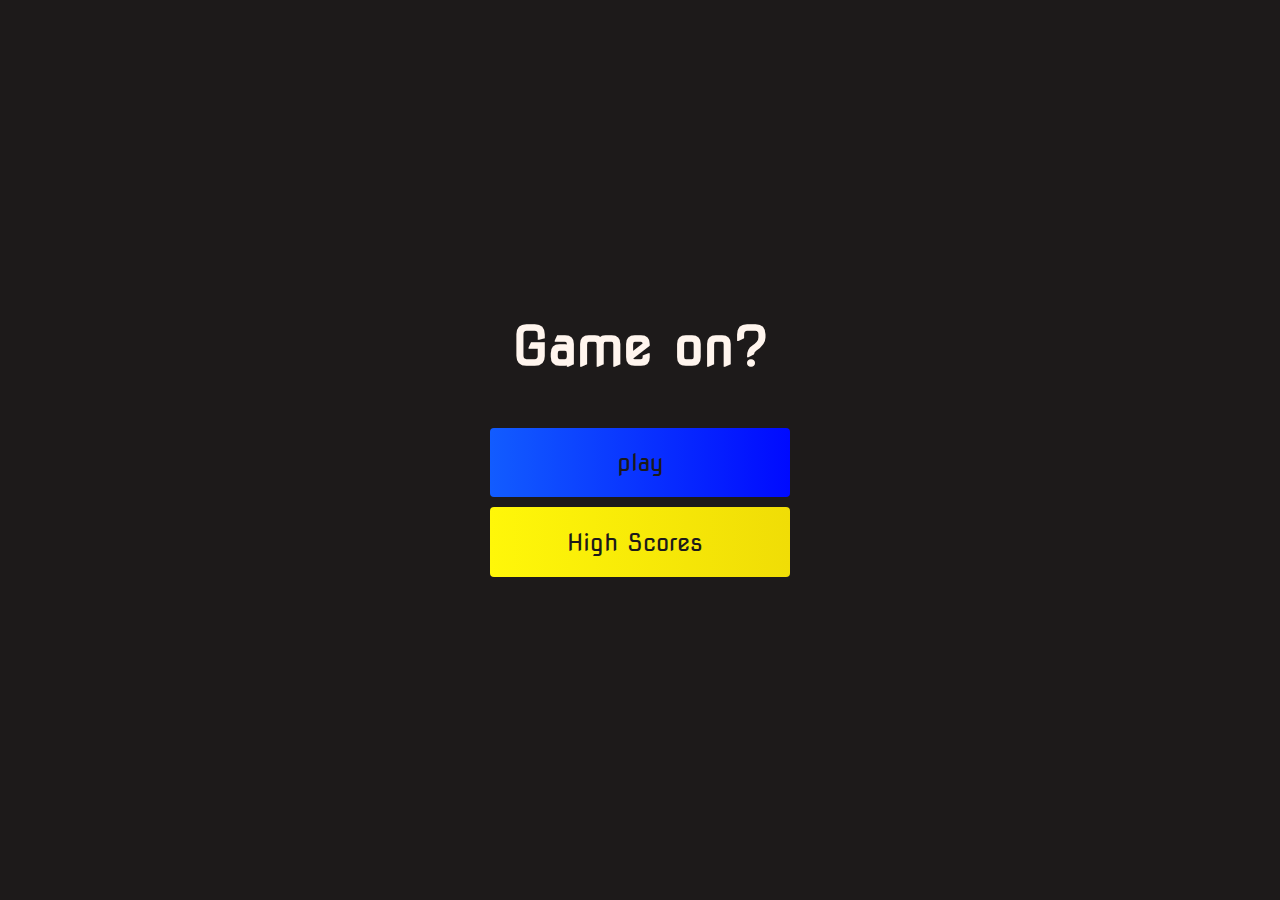
<file: Index.html>
<!DOCTYPE html>
<html lang="en">
<head>
    <meta charset="UTF-8">
    <meta http-equiv="X-UA-Compatible" content="IE=edge">
    <meta name="viewport" content="width=device-width, initial-scale=1.0">
    <title>Home page</title>
     <!-- To link your your stylesheet and css.files into your files for html -->
    <link rel="stylesheet" href="style.css">
    <link rel="stylesheet" href="https://pro.fontawesome.com/releases/v5.10.0/css/all.css" integrity="sha384-AYmEC3Yw5cVb3ZcuHtOA93w35dYTsvhLPVnYs9eStHfGJvOvKxVfELGroGkvsg+p" crossorigin="anonymous"/>
</head>
<body>

    <div class="container">
        <div id="home" class="flex-column flex-center">
            <h1>Game on?</h1>
            <a href="game.html" class="btn">play</a>
            <a href="highscores.html" id="highscore-btn" class="btn">High Scores<i class="fas fa-crown"></i></a>
        
        </div>
    </div>
</body>
</html>
</file>
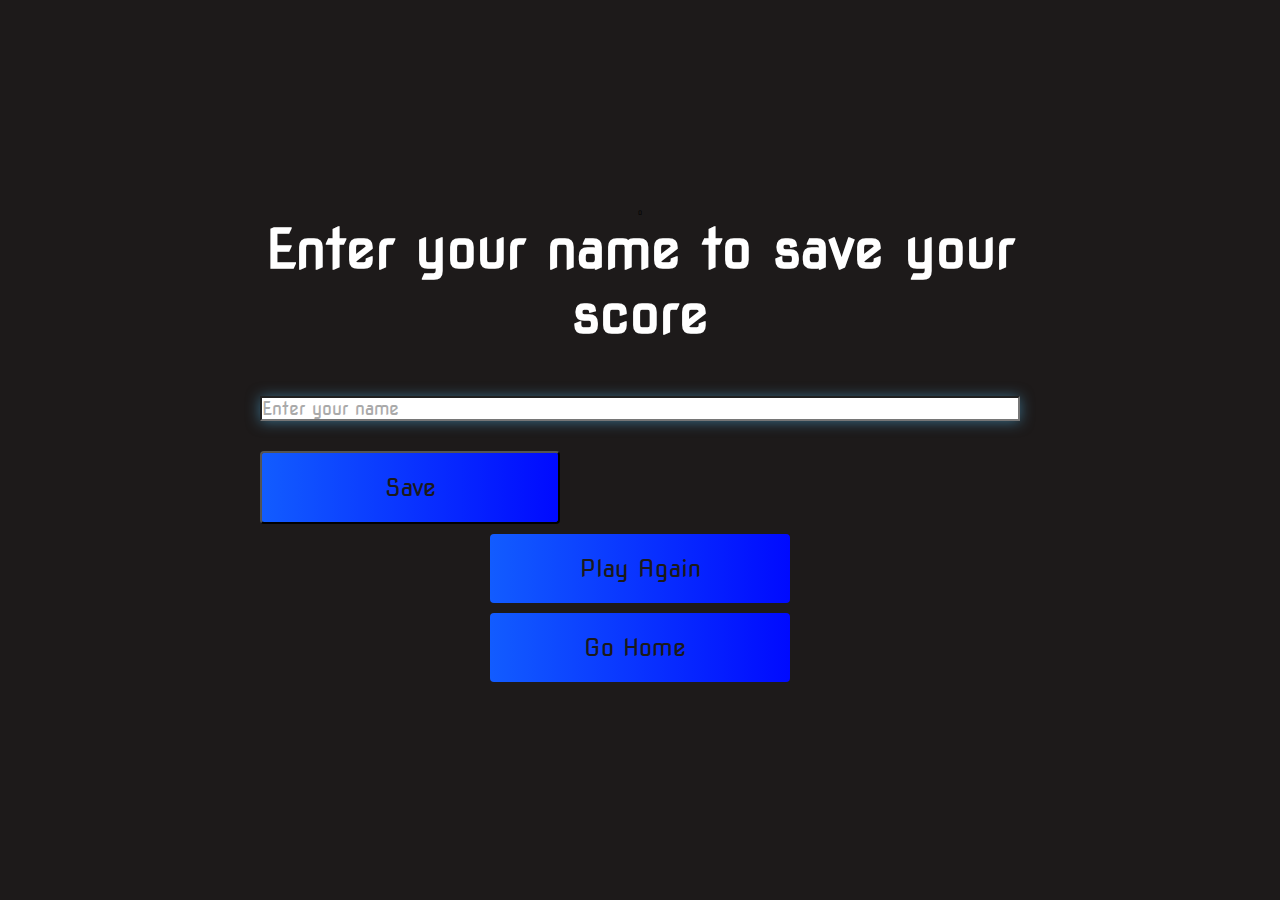
<file: end.html>
<!DOCTYPE html>
<html lang="en">
<head>
    <meta charset="UTF-8">
    <meta http-equiv="X-UA-Compatible" content="IE=edge">
    <meta name="viewport" content="width=device-width, initial-scale=1.0">
    <title>Document</title>
    <link rel="stylesheet" href="style.css">
    <link rel="stylesheet" href="https://pro.fontawesome.com/releases/v5.10.0/css/all.css" integrity="sha384-AYmEC3Yw5cVb3ZcuHtOA93w35dYTsvhLPVnYs9eStHfGJvOvKxVfELGroGkvsg+p" crossorigin="anonymous"/>
</head>
<body>
   <div class="container">
       <div id="end" class="flex-center flex-column">
           <div id="finalscore">0</div>
           <form class="end-form-cointainer">
               <h1 id="end-text">Enter your name to save your score</h1>
               <input type="text" name="name" id="username" 
               placeholder="Enter your name">
               <button class="btn" id="saveScorebtn" type="submit" onclick="saveHighScore(event)" >Save</button>
           </form>
           <a href="./game.html" class="btn">Play Again</a>
           <a href="./Index.html" class="btn">Go Home<i class="fas fa-home"></i></a>
       </div>
   </div>
   <script src="end.js"></script>
</body>
</html>
</file>
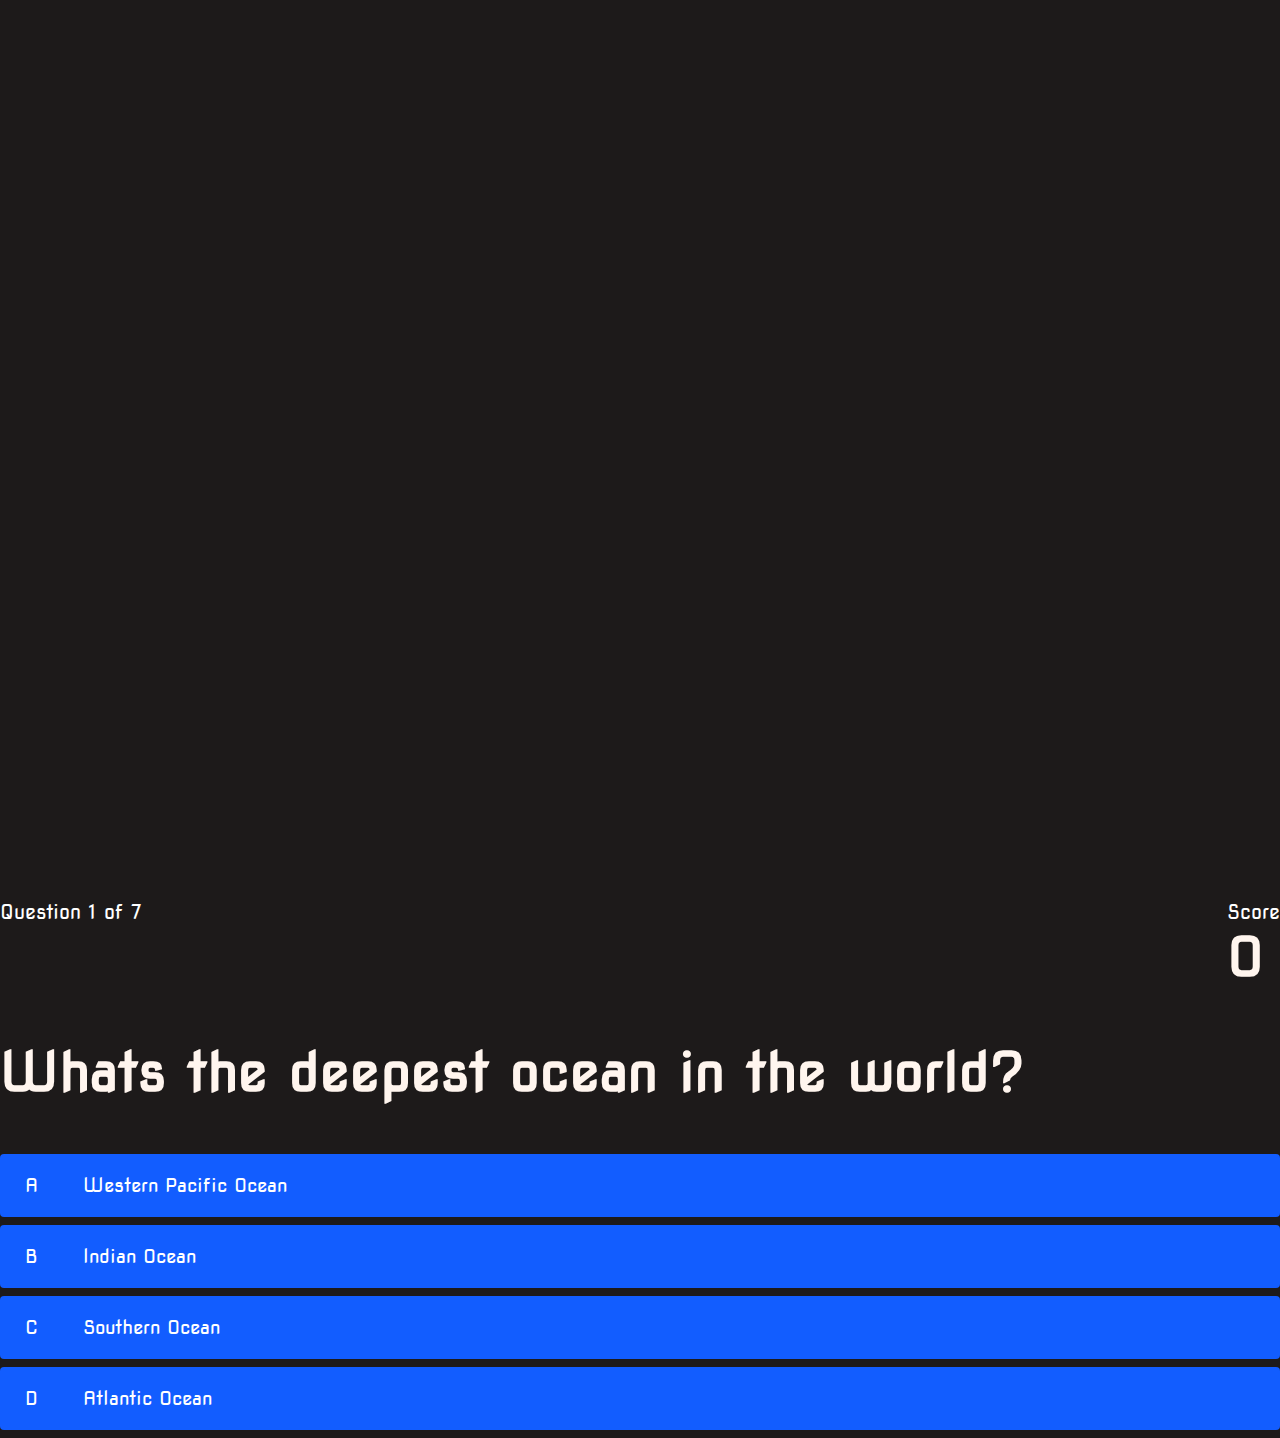
<file: game.html>
<!DOCTYPE html>
<html lang="en">
<head>
    <meta charset="UTF-8">
    <meta http-equiv="X-UA-Compatible" content="IE=edge">
    <meta name="viewport" content="width=device-width, initial-scale=1.0">

    <title>CatchQuiz Page</title>
    <link rel="stylesheet" href="style.css">
    <link rel="stylesheet" href="game.css">
    <a src="end.html"></a>

</head>
<body>
    <div class="container"></div>
    <div id="game" class="justify-center flex">
        <div id="hud">
            <div class="hud-item">
                <p id="progressText" class="hud-prefix">
                   Questions
                </p>
                <div id="progressBar">
                    <div id="progressBarFull"></div>
                </div>
            </div>
            <div class="hud-item">
                <p class="hud-prefix">
                    Score
                </p>
                <h1 class="hud-main-text" id="score">
                    0
                </h1>
            </div>
        </div>
        <!-- ID tags for using and containing a specific tags for style css to directly make changes without making changes to other tags or ID-->
        <h1 id="question">What is the asnwer to this questions</h1>
        <div class="choice-container">
            <p class="choice-prefix">A</p>
            <div class="choice-text" data-number="1">Choice</div>
        </div>
        <div class="choice-container">
            <p class="choice-prefix">B</p>
            <div class="choice-text" data-number="2">Choice 2</div>
        </div>
        <div class="choice-container">
            <p class="choice-prefix">C</p>
            <div class="choice-text" data-number="3">Choice 3</div>
        </div>
        <div class="choice-container">
            <p class="choice-prefix">D</p>
            <div class="choice-text" data-number="4">Choice 4</div>
        </div>
        
       
    </div>
    <script src="game.js"></script>
</body>
</html>
</file>
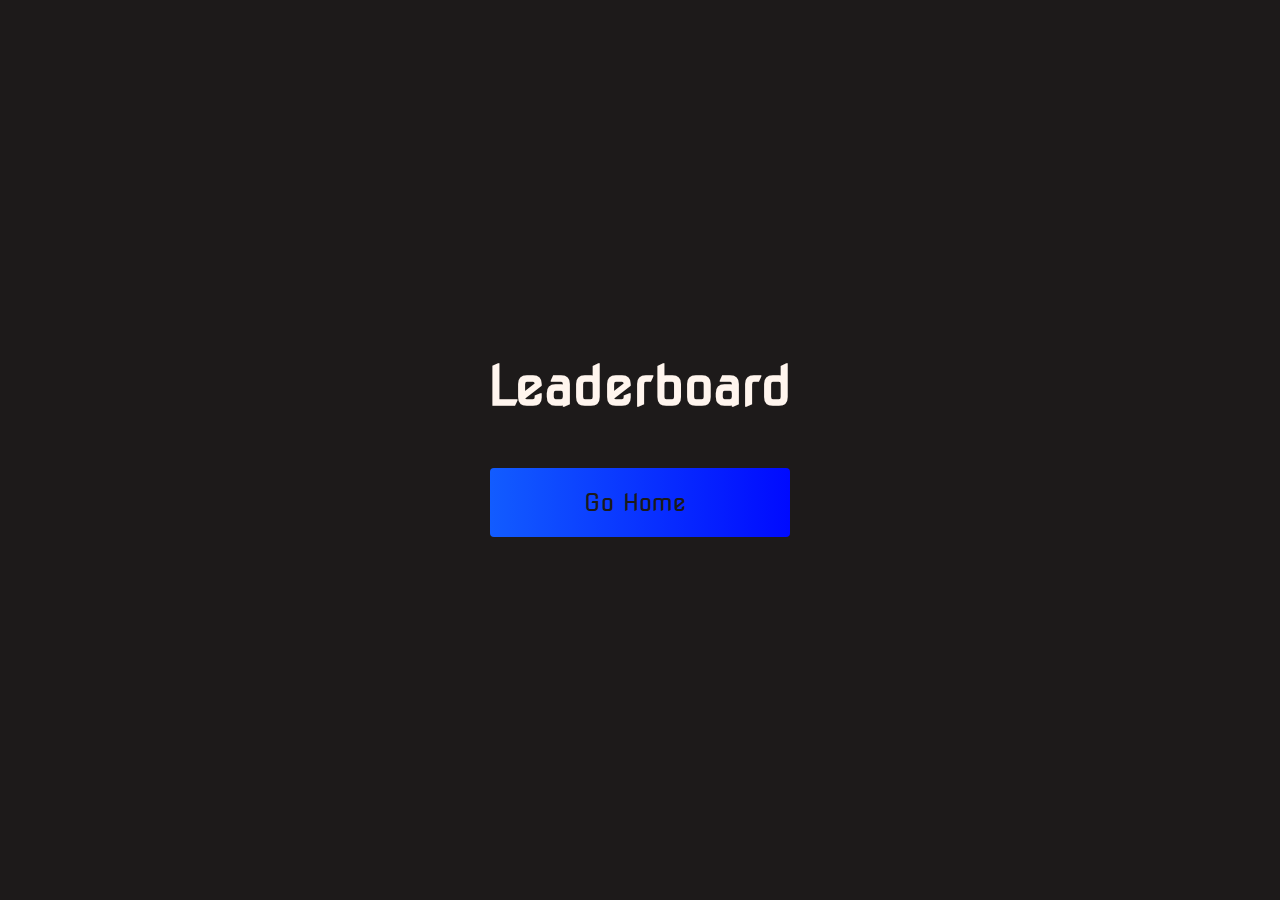
<file: highscores.html>
<!DOCTYPE html>
<html lang="en">
<head>
    <meta charset="UTF-8">
    <meta http-equiv="X-UA-Compatible" content="IE=edge">
    <meta name="viewport" content="width=device-width, initial-scale=1.0">
    <title>High Scores</title>
    <link rel="stylesheet" href="style.css">
    <link rel="stylesheet" href="highscores.css">
    <a src="end.html"></a>
    <link rel="stylesheet" href="https://pro.fontawesome.com/releases/v5.10.0/css/all.css" integrity="sha384-AYmEC3Yw5cVb3ZcuHtOA93w35dYTsvhLPVnYs9eStHfGJvOvKxVfELGroGkvsg+p" crossorigin="anonymous"/>
</head>
<body>
    <div class="container">
        <div id="highScores" class="flex-center flex-column">
            <h1 id="finalScore">Leaderboard</h1>
            <ul id="highScoresList"></ul>
            <a href="./Index.html" class="btn">Go Home <i class="fas fa-home"></i></a>

        </div>
    </div>
    <script src="highscores.js"></script>
</body>
</html>
</file>
<file: style.css>
@import url('https://fonts.googleapis.com/css2?family=Nova+Square&display=swap');


:root {
    background-color: rgb(29, 26, 26);
}

* {
    box-sizing: border-box;
    margin: 0;
    padding: 0;
    font-size: 62.5%;
    font-family: 'Nova Square', cursive;
}
/* to to syle your specific header or chosen ID or tags to be personilised */
h1 {
    font-size: 5.4rem;
    color: seashell;
    margin-bottom: 5rem;
}
/* Allow to change your shapes and sizes for your chosen container or id Tags */
.container {
    width: 100vw;
    height: 100vh;
    display: flex;
    justify-content: center;
    align-items: center;
    max-width: 80rem;
    margin: 0 auto;
    padding: 2rem;
}

.flex-column {
    display: flex;
    flex-direction: column;
}

.flex-center {
    justify-content: center;
    align-items: center;
}

.jusitfy-center {
    justify-content: center;
}
/* to align your text to center or any chosen ID tags  */
.text-center {
    text-align: center;
}

.hidden {
    display: none;
}


.btn {
    
    font-size: 2.4rem;
    padding: 2rem 0;
    width: 30rem;
    text-align: center;
    margin-bottom: 1rem;
    text-decoration: none;
    color: rgb(28, 26, 26);
    background: linear-gradient(90deg, rgb(18, 92, 255) 0%, rgb(0, 10, 255) 100%);
    border-radius: 4px;
}

.btn:hover {
    cursor: pointer;
    box-shadow: 0 0.4rem 1.4rem 0 rgb(8, 144, 244, 0.6);
    transition: transform 150ms;
    transform: scale(1.03);
}

.btn[disabled]:hover {
    cursor: not-allowed;
    box-shadow: none;
    transform: none;
}


#highscore-btn {
    background: linear-gradient(90deg, rgb(255, 247, 9) 0%, rgb(240, 221, 6) 100%);

}

#highscore-btn:hover {
    box-shadow: 0 0.4rem 1.4rem 0 rgb(255 ,255 ,0 ,0.5);
}

.fa-crown {
    font-size: 2.5rem;
    margin-left: 1rem;
}

/* End Page CSS */

.end-form-container {
    width: 100%;
    display: flex;
    flex-direction: column;
    align-items: center;
    max-width: 30rem;
}

input {
    margin-bottom: 1rem;
    width: 20rem;
    pad: 1.5rem;
    font-size: 1.8rem;
    border-radius: none;
    box-shadow: 0 0.1rem 1.4rem 0 rgba(85, 185, 235, 0.5);
}

input::placeholder{
    color: #aaa;

}

#username {
    margin-bottom: 3rem;
    width: 100%;
    outline: none;
}

#end-text {
    font: 2.4rem;
    color: #fff;
    text-align: center;
}

#saveScoreBtn {
    border: none;
}

.fa-home {
    margin-left: 1rem;
    font-size: 2rem;
    color: rgb(28, 26, 26)
}
</file>
<file: game.css>
body {
    color: #fff
}

.choice-container {
    display: flex;
    margin-bottom: 0.8rem;
    width: 100%;
    border-radius: 4px;
    background: rgb(18, 93, 255);
    font-size: 3rem;
    min-width: 80rem;
}

.choice-container:hover {
    cursor: pointer;
    box-shadow: 0 0.4rem 1.4rem 0 rgb(6, 103, 247, 0.5);
    transform: scale(1.02);
    transform: transform 100ms;
}

.choice-prefix {
    padding: 2rem 2.5rem;
    color: white;
}

.choice-text {
    padding: 2rem;
    width: 100%;
}

.correct {
    background: linear-gradient(32deg, rgba(11, 223, 36)0%, rgba(41, 232,110)100%);
}

.incorrect {
    background: linear-gradient(32deg, rgba(230, 29, 29, 1)0%, rgb(224, 11, 11, 1)100%);
}

/* The Heads up Display */
#hud {
    display: flex;
    justify-content: space-between;
}

.hud-prefix {
    text-align: center;
    font-size: 2rem;
}

.hud-main.text {
    text-align: center;
}

#progressbar {
    width: 20rem;
    height: 3rem;
    border: 0.2rem solid rgb(11, 233, 36);
    margin-top: 2rem;
    border-radius: 50px;
    overflow: hidden;
}

#progressBarFull {
    height: 100%;
    background: rgb(11, 233, 36);
    width: 0%;
}


@media screen and (max-width: 768px) {
    .choice-container {
        min-width: 40rem;
    }
}
</file>
<file: highscores.css>
body {
    color: #fff;
}

#highScoreList {
    list-style: none;
    margin-bottom: 4rem;
}

.high-score {
    font-size: 2.8;
    margin-bottom: 0.5rem;
}
</file>
